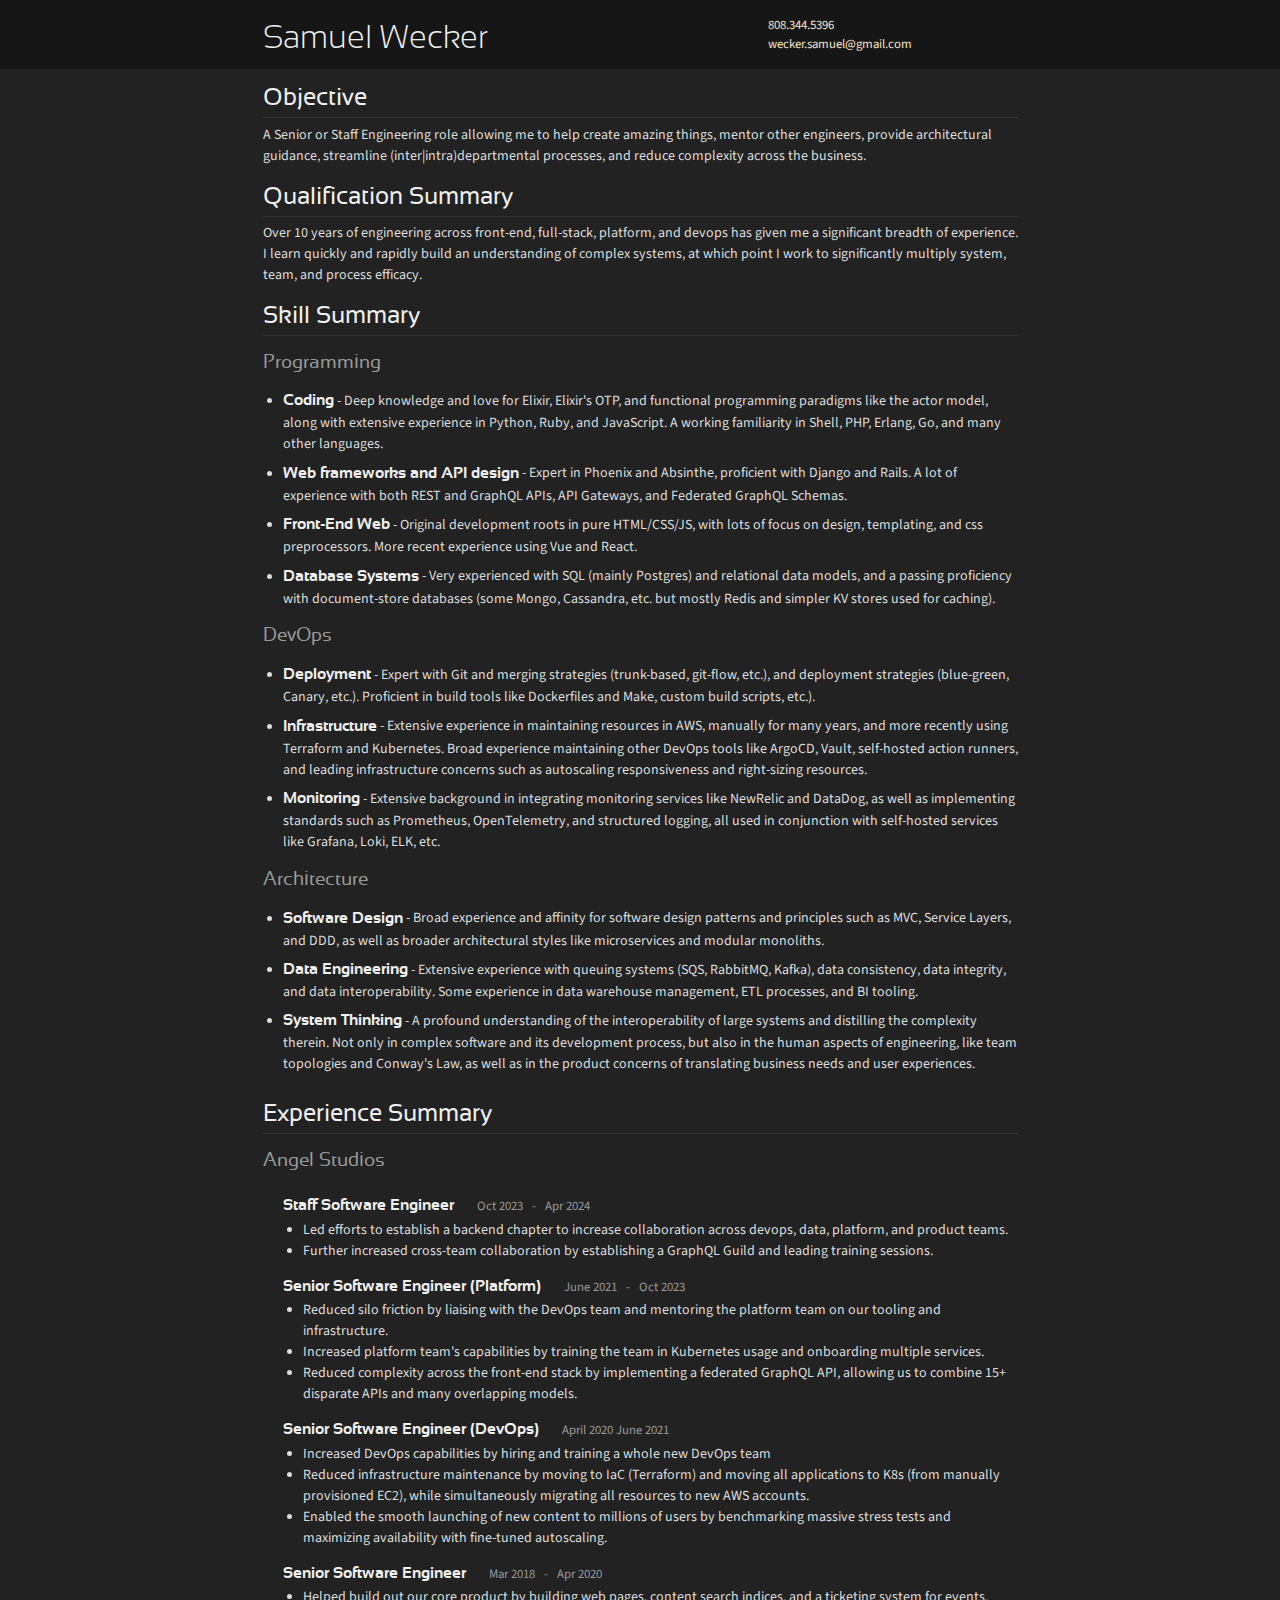
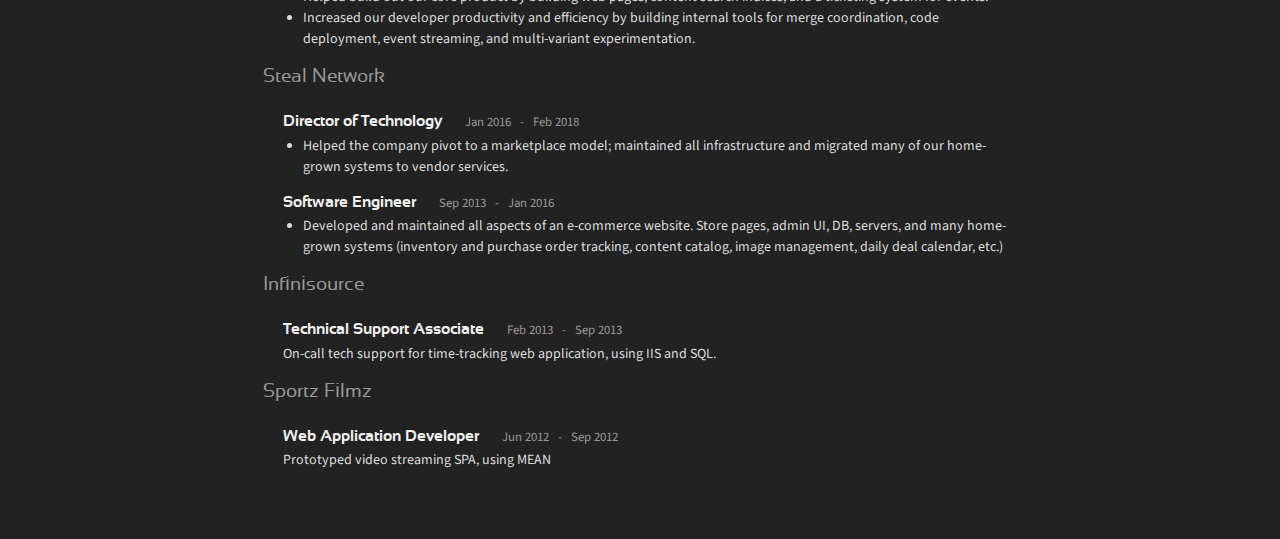
<file: index.html>
<!DOCTYPE html>
<html lang="en">

<head>
    <title>Samuel Wecker</title>
    <meta name="viewport" content="width=device-width,initial-scale=1,maximum-scale=1,user-scalable=no">
    <link href="asset/style/style.css" media="all" rel="stylesheet" type="text/css"/>
</head>

<body class="print-light">
<div class='header'>
    <div class='container'>
        <div class="main-section-head">
            <div class='logo'>
                Samuel Wecker
            </div>
        </div>

        <div class="side-section-head">
            <div class="address">
                <div class="phone">
                    <a href="tel:1-808-344-5396">808.344.5396</a>
                </div>
                <div class="email">
                    <a href="mailto:wecker.samuel@gmail.com">wecker.samuel@gmail.com</a>
                </div>
            </div>
        </div>
    </div>
</div>
<div class="page-wrap">
    <div class='container'>
        <h1>Objective</h1>
        <div>
            A Senior or Staff Engineering role allowing me to help create amazing things,
            mentor other engineers,
            provide architectural guidance,
            streamline (inter|intra)departmental processes,
            and reduce complexity across the business.
        </div>
        <h1>Qualification Summary</h1>
        <div>
            Over 10 years of engineering across front-end, full-stack, platform, and devops has given me a significant
            breadth of experience. I learn quickly and rapidly build an understanding of complex systems, at which
            point I work to significantly multiply system, team, and process efficacy.
        </div>
        <h1>Skill Summary</h1>
        <h2>Programming</h2>
        <ul>
            <li>
                <h4>Coding</h4> - Deep knowledge and love for Elixir, Elixir's OTP, and functional programming paradigms
                like the actor model, along with extensive experience in Python, Ruby, and JavaScript. A working
                familiarity in Shell, PHP, Erlang, Go, and many other languages.
            </li>
            <li>
                <h4>Web frameworks and API design</h4> - Expert in Phoenix and Absinthe, proficient with
                Django and Rails. A lot of experience with both REST and GraphQL APIs, API Gateways, and Federated
                GraphQL Schemas.
            </li>
            <li>
                <h4>Front-End Web</h4> - Original development roots in pure HTML/CSS/JS, with lots of focus on design,
                templating, and css preprocessors. More recent experience using Vue and React.
            </li>
            <li><h4>Database Systems</h4> - Very experienced with SQL (mainly Postgres) and relational data models, and
                a passing proficiency with document-store databases (some Mongo, Cassandra, etc. but mostly Redis and
                simpler KV stores used for caching).
            </li>
        </ul>
        <h2>DevOps</h2>
        <ul>
            <li>
                <h4>Deployment</h4> - Expert with Git and merging strategies (trunk-based, git-flow, etc.), and
                deployment strategies (blue-green, Canary, etc.). Proficient in build tools like Dockerfiles and Make,
                custom build scripts, etc.).
            </li>
            <li>
                <h4>Infrastructure</h4> -
                Extensive experience in maintaining resources in AWS, manually for many years, and more recently using
                Terraform and Kubernetes. Broad experience maintaining other DevOps tools like ArgoCD, Vault,
                self-hosted action runners, and leading infrastructure concerns such as autoscaling responsiveness and
                right-sizing resources.
            </li>
            <li>
                <h4>Monitoring</h4> -
                Extensive background in integrating monitoring services like NewRelic and DataDog, as well as
                implementing standards such as Prometheus, OpenTelemetry, and structured logging, all used in
                conjunction with self-hosted services like Grafana, Loki, ELK, etc.
            </li>
        </ul>
        <h2>Architecture</h2>
        <ul>
            <li><h4>Software Design</h4> - Broad experience and affinity for software design patterns and principles
                such as MVC, Service Layers, and DDD, as well as broader architectural styles like microservices and
                modular monoliths.
            </li>
            <li><h4>Data Engineering</h4> - Extensive experience with queuing systems (SQS, RabbitMQ, Kafka), data
                consistency, data integrity, and data interoperability. Some experience in data warehouse management,
                ETL processes, and BI tooling.
            </li>
            <li><h4>System Thinking</h4> -
                A profound understanding of the interoperability of large systems and distilling the complexity therein.
                Not only in complex software and its development process, but also in the human aspects of engineering,
                like team topologies and Conway's Law, as well as in the product concerns of translating business needs
                and user experiences.
            </li>
        </ul>
        <hr class="page-break">

        <h1>Experience Summary</h1>
        <h2>Angel Studios</h2>
        <div class="position">
            <h3 class="position-title">Staff Software Engineer</h3>
            <div class="position-dates">
                <div class="start-date">
                    Oct 2023
                </div>
                <div class="end-date">
                    Apr 2024
                </div>
            </div>
            <ul>
                <li>Led efforts to establish a backend chapter to increase collaboration across devops, data,
                    platform, and product teams.
                </li>
                <li>Further increased cross-team collaboration by establishing a GraphQL Guild and leading training
                    sessions.
                </li>
            </ul>
        </div>
        <div class="position">
            <h3 class="position-title">Senior Software Engineer (Platform)</h3>
            <div class="position-dates">
                <div class="start-date">
                    June 2021
                </div>
                <div class="end-date">
                    Oct 2023
                </div>
            </div>
            <ul>
                <li>Reduced silo friction by liaising with the DevOps team and mentoring the platform team on our
                    tooling and infrastructure.
                </li>
                <li>Increased platform team's capabilities by training the team in Kubernetes usage and onboarding
                    multiple services.
                </li>
                <li>Reduced complexity across the front-end stack by implementing a federated GraphQL API,
                    allowing us to combine 15+ disparate APIs and many overlapping models.
                </li>
            </ul>
        </div>
        <div class="position">
            <h3 class="position-title">Senior Software Engineer (DevOps)</h3>
            <div class="position-dates">
                <div class="start-date">
                    April 2020
                </div>
                <div class="start-date">
                    June 2021
                </div>
            </div>
            <ul>
                <li>Increased DevOps capabilities by hiring and training a whole new DevOps team</li>
                <li>Reduced infrastructure maintenance by moving to IaC (Terraform) and moving all applications to K8s
                    (from manually provisioned EC2), while simultaneously migrating all resources to new AWS accounts.
                </li>
                <li>Enabled the smooth launching of new content to millions of users by benchmarking massive stress
                    tests and maximizing availability with fine-tuned autoscaling.
                </li>
            </ul>
        </div>
        <div class="position">
            <h3 class="position-title">Senior Software Engineer</h3>
            <div class="position-dates">
                <div class="start-date">Mar 2018</div>
                <div class="end-date">Apr 2020</div>
            </div>
            <ul>
                <li>Helped build out our core product by building web pages, content search indices, and a ticketing
                    system for events.
                </li>
                <li>Increased our developer productivity and efficiency by building internal tools for merge
                    coordination, code deployment, event streaming, and multi-variant experimentation.
                </li>
            </ul>
        </div>
        <h2>Steal Network</h2>
        <div class="position">
            <h3 class="position-title">Director of Technology</h3>
            <div class="position-dates">
                <div class="start-date">Jan 2016</div>
                <div class="end-date">Feb 2018</div>
            </div>
            <ul>
                <li>
                    Helped the company pivot to a marketplace model; maintained all infrastructure and migrated many of
                    our home-grown systems to vendor services.
                </li>
            </ul>
        </div>
        <div class="position">
            <h3 class="position-title">Software Engineer</h3>
            <div class="position-dates">
                <div class="start-date">Sep 2013</div>
                <div class="end-date">Jan 2016</div>
            </div>
            <ul>
                <li>
                    Developed and maintained all aspects of an e-commerce website. Store pages, admin UI, DB,
                    servers, and many home-grown systems (inventory and purchase order tracking, content
                    catalog, image management, daily deal calendar, etc.)
                </li>
            </ul>
        </div>
        <h2>Infinisource</h2>
        <div class="position">
            <h3 class="position-title">Technical Support Associate</h3>
            <div class="position-dates">
                <div class="start-date">Feb 2013</div>
                <div class="end-date">Sep 2013</div>
            </div>
            <div>
                On-call tech support for time-tracking web application, using IIS and SQL.
            </div>
        </div>
        <h2>Sportz Filmz</h2>
        <div class="position">
            <h3 class="position-title">Web Application Developer</h3>
            <div class="position-dates">
                <div class="start-date">Jun 2012</div>
                <div class="end-date">Sep 2012</div>
            </div>
            <div>
                Prototyped video streaming SPA, using MEAN
            </div>
        </div>
    </div>
</div>
</body>

</html>
</file>
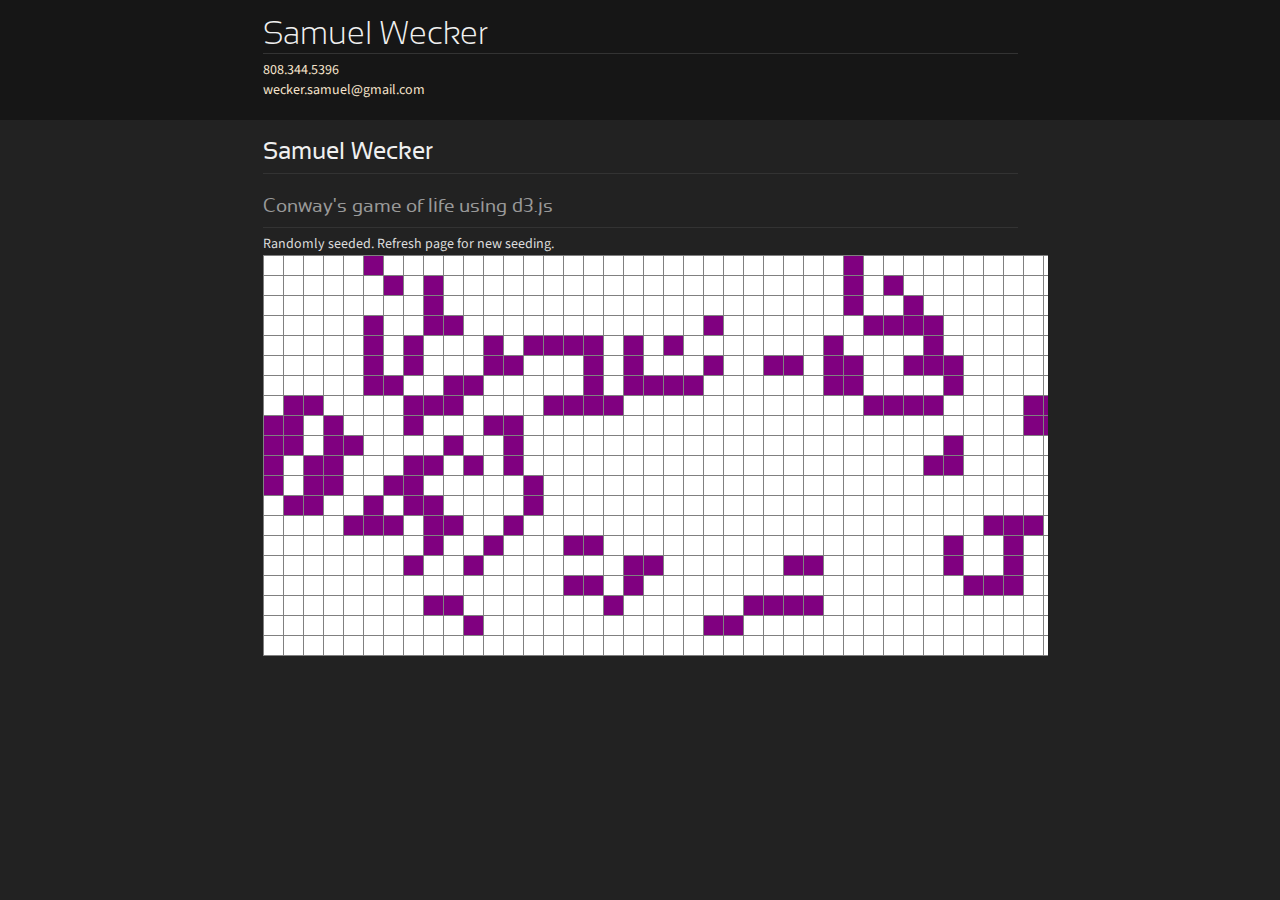
<file: demo/life.html>
<!DOCTYPE html PUBLIC "-//W3C//DTD XHTML 1.0 Transitional//EN" "http://www.w3.org/TR/xhtml1/DTD/xhtml1-transitional.dtd">
<html>
  <head>
    <title>Samuel Wecker</title>
    <link href="../asset/style/bootstrap.css" media="screen" rel="stylesheet" type="text/css" />
    <link href="../asset/style/style.css" media="screen" rel="stylesheet" type="text/css" />
    <script src="../asset/script/jquery.js" type="text/javascript"></script>
    <script src="../asset/script/bs.js" type="text/javascript"></script>
    <script src="../asset/script/script.js" type="text/javascript"></script>
  </head>
  <body>
    <div class='header'>
      <div class='container'>
                <a href="/"><h1 class='logo'>Samuel Wecker</h1>
        </a>

        <address>
          <a href="tel:1-808-344-5396">808.344.5396</a>
          <br />
          <a href="mailto:wecker.samuel@gmail.com">wecker.samuel@gmail.com</a>
        </address>
      </div>
    </div>
    <div class='container'>
      <h1>Samuel Wecker</h1>
      <h2>Conway's game of life using d3.js</h2>
      <p>Randomly seeded.  Refresh page for new seeding.</p>
      <div id='viz'></div>
      <script src="../asset/script/d3.js" type="text/javascript"></script>
      <script src="../asset/script/life.js" type="text/javascript"></script>
    </div>
  </body>
</html>
</file>
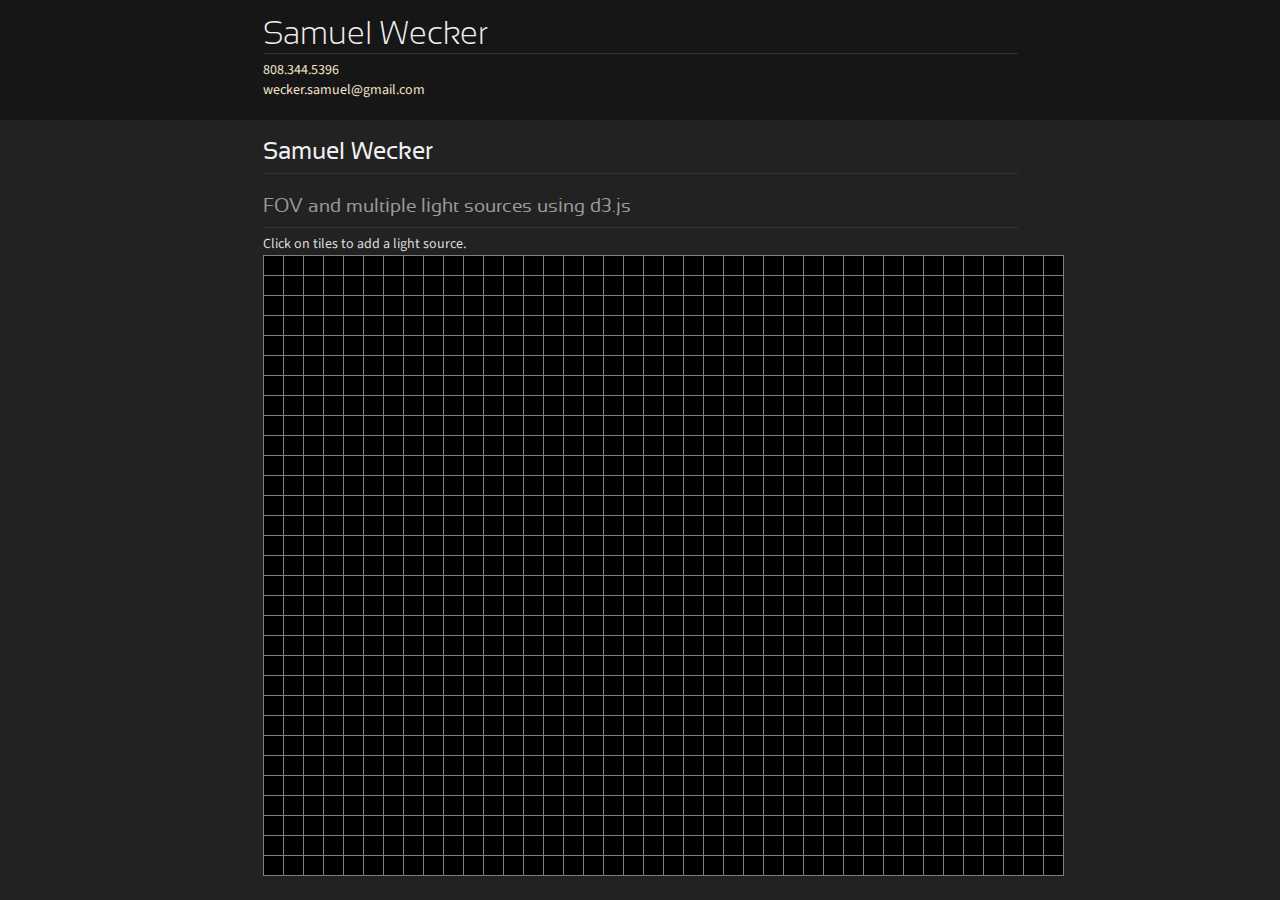
<file: demo/light.html>
<!DOCTYPE html PUBLIC "-//W3C//DTD XHTML 1.0 Transitional//EN" "http://www.w3.org/TR/xhtml1/DTD/xhtml1-transitional.dtd">
<html>
  <head>
    <title>Samuel Wecker</title>
    <link href="../asset/style/bootstrap.css" media="screen" rel="stylesheet" type="text/css" />
    <link href="../asset/style/style.css" media="screen" rel="stylesheet" type="text/css" />
    <script src="../asset/script/jquery.js" type="text/javascript"></script>
    <script src="../asset/script/bs.js" type="text/javascript"></script>
    <script src="../asset/script/script.js" type="text/javascript"></script>
  </head>
  <body>
    <div class='header'>
      <div class='container'>
                <a href="/"><h1 class='logo'>Samuel Wecker</h1>
        </a>

        <address>
          <a href="tel:1-808-344-5396">808.344.5396</a>
          <br />
          <a href="mailto:wecker.samuel@gmail.com">wecker.samuel@gmail.com</a>
        </address>
      </div>
    </div>
    <div class='container'>
      <h1>Samuel Wecker</h1>
      <h2>FOV and multiple light sources using d3.js</h2>
      <p>Click on tiles to add a light source.</p>
      <div id='viz_bg' style='position:absolute;zindex:0'></div>
      <div id='viz' style='position:absolute;zindex:1'></div>
      <script src="../asset/script/d3.js" type="text/javascript"></script>
      <script src="../asset/script/light.js" type="text/javascript"></script>
    </div>
  </body>
</html>
</file>
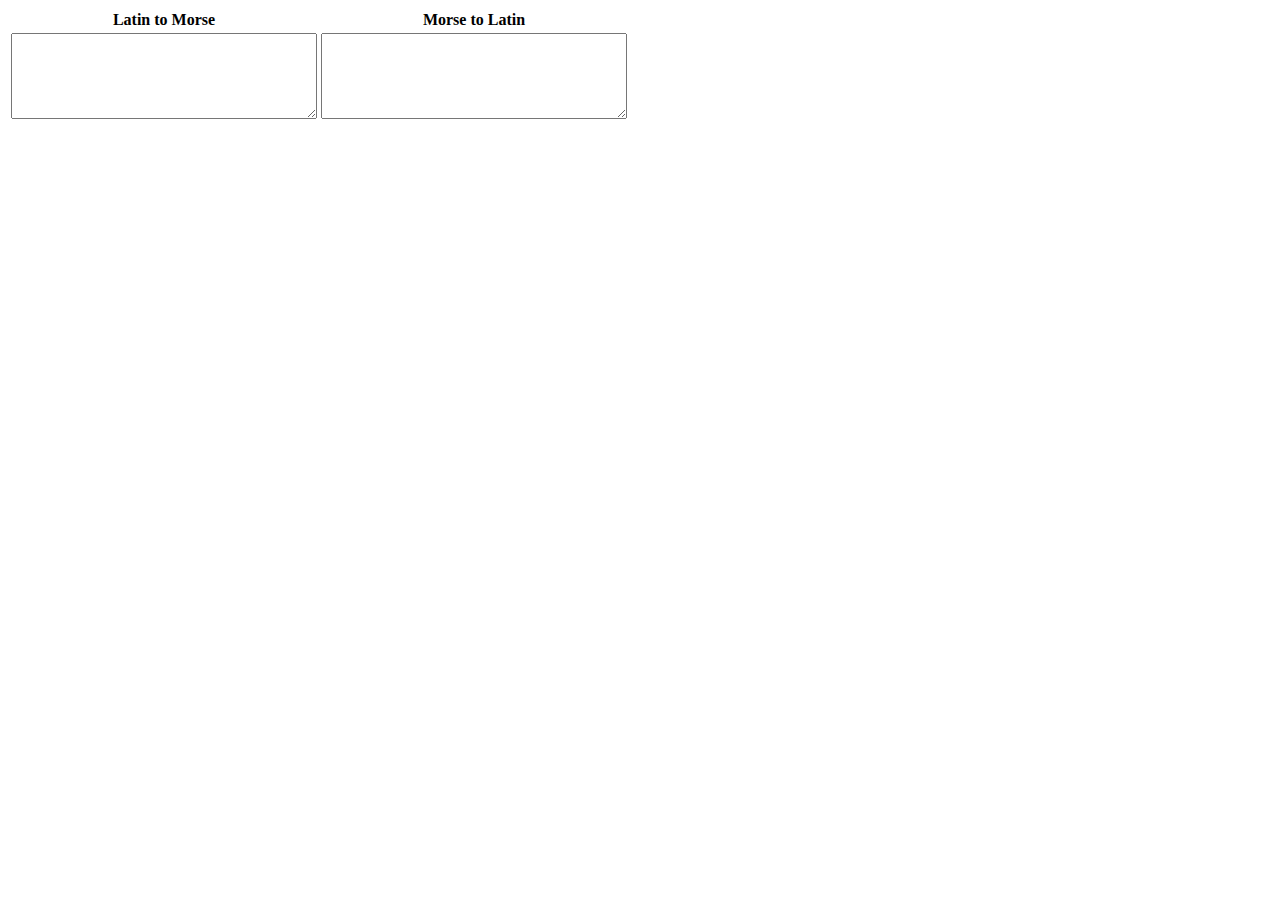
<file: demo/morse.html>
<!DOCTYPE html>
<html>
  <head>
		<title>morse</title>
		<!--<script type="text/javascript" src="parsemorse.js"></script>-->
		<script>
var latin = {
	" ": "0",
	a: "10111",
	b: "111010101",
	c: "11101011101",
	d: "1110101",
	e: "1",
	f: "101011101",
	g: "111011101",
	h: "1010101",
	i: "101",
	j: "1011101110111",
	k: "111010111",
	l: "101110101",
	m: "1110111",
	n: "11101",
	o: "11101110111",
	p: "10111011101",
	q: "1110111010111",
	r: "1011101",
	s: "10101",
	t: "111",
	u: "1010111",
	v: "101010111",
	w: "101110111",
	x: "11101010111",
	y: "1110101110111",
	z: "11101110101",
	1: "10111011101110111",
	2: "101011101110111",
	3: "1010101110111",
	4: "10101010111",
	5: "101010101",
	6: "11101010101",
	7: "1110111010101",
	8: "111011101110101",
	9: "11101110111011101",
	0: "1110111011101110111"
};

var morse = {
	" ": " ",
	"": "",
	"10111": "a",
	"111010101": "b",
	"11101011101": "c",
	"1110101": "d",
	"1": "e",
	"101011101": "f",
	"111011101": "g",
	"1010101": "h",
	"101": "i",
	"1011101110111": "j",
	"111010111": "k",
	"101110101": "l",
	"1110111": "m",
	"11101": "n",
	"11101110111": "o",
	"10111011101": "p",
	"1110111010111": "q",
	"1011101": "r",
	"10101": "s",
	"111": "t",
	"1010111": "u",
	"101010111": "v",
	"101110111": "w",
	"11101010111": "x",
	"1110101110111": "y",
	"11101110101": "z",
	"10111011101110111": "1",
	"101011101110111": "2",
	"1010101110111": "3",
	"10101010111": "4",
	"101010101": "5",
	"11101010101": "6",
	"1110111010101": "7",
	"111011101110101": "8",
	"11101110111011101": "9",
	"1110111011101110111": "0"
};

var parse = function(string){
	var l = string.length;
	var out = "";
	for( var i=0; i<l; i++ ){
		var mcode = latin[string.charAt(i)];
		//if not undefined
		//do stuff here
		if( i == l-1 ){
			out += mcode;
		} else {
			out += mcode + "000";
		}
	}
	return out;
}

var deparse = function(string){
	string = string.replace(/0000/g,", ");
	string = string.replace(/000/g,",");
	string = string.split(",");
	var l = string.length;
	var out = "";
	for( var i=0; i<l; i++ ){
		var lcode = morse[string[i]];
		//if not undefined
		//do stuff here
		out += lcode;
	}
	return out;
}

function copyToClipboard (text) {
  window.prompt ("Copy to clipboard: Ctrl+C, Enter", text);
}

window.onload = function(){
	console.log('loaded');
	var latin_box = document.getElementById("latin");
	var morse_box = document.getElementById("morse");
	var latin_out = document.getElementById("latin_out");
	var morse_out = document.getElementById("morse_out");
	latin_box.onkeyup=function(){
		latin_box.value = latin_box.value.toLowerCase();
		latin_box.value = latin_box.value.replace(/[^a-z,0-9, ]/g,"");
		latin_out.innerHTML = parse(latin_box.value);
	}
	latin_out.onclick=function(){
		copyToClipboard(latin_out.innerHTML);
	}
	morse_box.onkeyup=function(){
		morse_out.innerHTML = deparse(morse_box.value);
	}
};
		</script>
	</head>
	<body>
		<table>
			<tr>
				<th>Latin to Morse</th>
				<th>Morse to Latin</th>
			</tr>
			<tr>
				<td><textarea id="latin" style="width:300px;height:80px;"></textarea></td>
				<td><textarea id="morse" style="width:300px;height:80px;"></textarea></td>
			</tr>
			<tr>
				<td><div id="latin_out" style="width:300px;word-wrap:break-word;"></div></td>
				<td><div id="morse_out" style="width:300px;word-wrap:break-word;"></div></td>
			</tr>
		</table>
	</body>
</html>
</file>
<file: asset/style/style.css>
/** @import url('https://fonts.googleapis.com/css?family=Inconsolata'); */

@import url('https://fonts.googleapis.com/css?family=Source+Sans+Pro');

@font-face {
  font-family: "Sansation";
  font-style: normal;
  font-weight: 200;
  src: url("../font/Sansation_Light.woff") format("woff");
}

@font-face {
  font-family: "Sansation";
  font-style: normal;
  font-weight: 400;
  src: url("../font/Sansation_Regular.woff") format("woff");
}

@font-face {
  font-family: "Sansation";
  font-style: normal;
  font-weight: 600;
  src: url("../font/Sansation_Bold.woff") format("woff");
}


.header {
  background: #161616;
  width: 100%;
}

div,
p,
ul {
  box-sizing: border-box;
  margin: 0;
}

.page-wrap {
  background: #222222;
  margin-bottom: 4.2rem;
}

.container {
  width: 815px;
  max-width: 100%;
  padding: 0 30px;
  margin: 0 auto;
  overflow: hidden;
}

.header a {
  text-decoration: none;
  color: #f5e3cb;
}
.header a:hover {
  color: #fffdc1;
  text-shadow: 0px 0px 6px rgba(255, 253, 193, 0.5);
}

.position-title,
.position-dates {
  display: inline-block;
}

a {
  color: #999999;
  -webkit-transition: 200ms ease-in-out;
}

a:hover {
  color: #aaaaaa;
  text-shadow: 0px 0px 2px #000000;
}

body {
  background: #222222;
  font-family: 'Source Sans Pro', sans-serif;
  line-height: 1.5;
  margin: 0;
  font-size: 14px;
  color: #dddddd;
  font-smooth: always;
  -moz-osx-font-smoothing: grayscale;
  -webkit-font-smoothing: antialiased;
}

h1,
h2,
h3,
h4,
h5,
.logo {
  color: #f0f0f0;
  font-family: Sansation, 'Source Sans Pro', sans-serif;
  font-weight: inherit;
  margin: 0.8rem 0 0.4rem;
  page-break-after: avoid;
}

.logo {
  font-size: 2rem;
  font-weight: 200;
}

h1 {
  border-bottom: 1px solid #333333;
  font-size: 1.5rem;
}

h2 {
  color: #999999;
  font-size: 1.17rem;
}

h3 {
  margin-bottom: 0.1rem;
  font-size: 1rem;
  font-weight: 600;
}

h4 {
  display: inline-block;
  font-size: 1rem;
  font-weight: 600;
  margin: 0.4rem 0 0;
}

.page-break {
  visibility: hidden;
  page-break-after: always;
}

.address {
  margin-bottom: 0.88889rem;
  /** 0.4 * 10/9 * 2 */
}

.address,
.education-place-year,
.education-place-location,
.position-dates,
.followup,
.sub-head {
  font-size: 0.8rem;
  /** 1.5 * 10/9 */
  color: #999999;
}

.followup {
  display: inline;
}

ul,
.position-dates,
.sub-head {
  padding-left: 20px;
}

.education-place-name,
.education-place-year,
.education-place-location {
  display: inline-block;
}

.end-date,
.start-date {
  display: inline-block;
}

.education-place-year:before,
.education-place-location:before,
.end-date:before,
.followup:before {
  content: ' - ';
  padding: 0 6px;
}

.position {
  padding: 0 0 0px 20px;
  page-break-inside: avoid;
}

.show-sm {
  display: inline;
}
.show-md {
  display: none;
}

@media print,
(min-width: 480px) {
  .address {
    margin-top: 1rem;
  }
  .main-section-head {
    padding-right: 2.8rem;
    float: left;
    width: 67%;
  }
  .side-section-head {
    float: right;
    width: 33%;
  }
}

@media print,
(min-width: 900px) {
  .show-sm {
    display: none;
  }
  .show-md {
    display: inline;
  }
}

@media print {
  @page {
    margin: 0.38in;
  }
  body {
    line-height: 1.3;
  }
  body.print-light {
    background: none;
    color: #333333;
    font-smooth: never;
    -moz-osx-font-smoothing: unset;
    -webkit-font-smoothing: none;
  }
  .header {
    padding: 0.38in 0.38in 0;
  }
  .print-light .header {
    background: none;
    padding: 0;
  }
  .print-light h1,
  .print-light h2,
  .print-light h3,
  .print-light h4,
  .print-light h5,
  .print-light .header a {
    color: #0f0f0f;
  }
  h1,
  .address {
    /*margin-top: 0;*/
  }
  .print-light h2 {
    border-bottom: 1px solid #dddddd;
  }
  .print-light h3,
  .print-light .address,
  .print-light .education-place-year,
  .print-light .education-place-location,
  .print-light .position-dates,
  .print-light .followup,
  .print-light .sub-head {
    color: #666666;
  }
  .container {
    padding: 0;
  }
  .page-wrap {
    background: none;
    margin-bottom: 0;
    margin: 0 0.38in 0.38in;
  }
  .print-light .page-wrap {
    margin: 0;
    background: none;
  }
}
</file>
